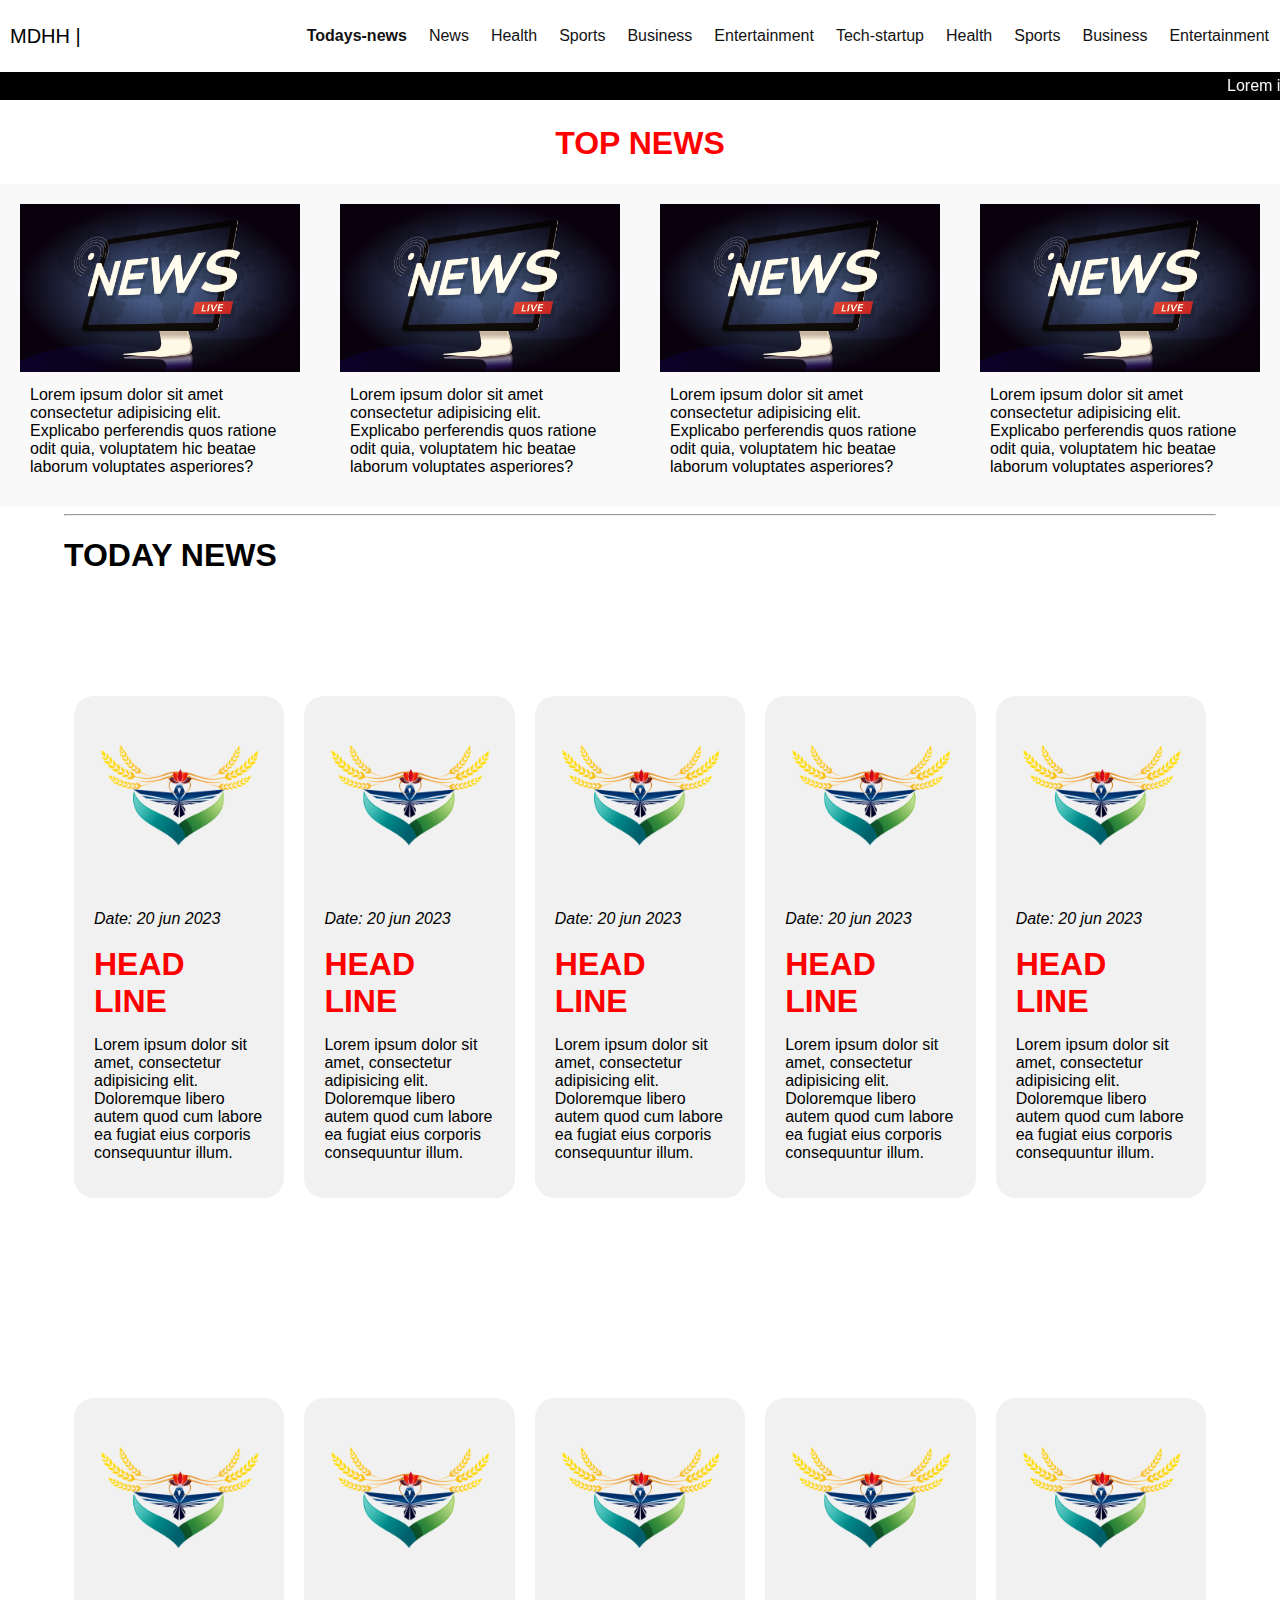
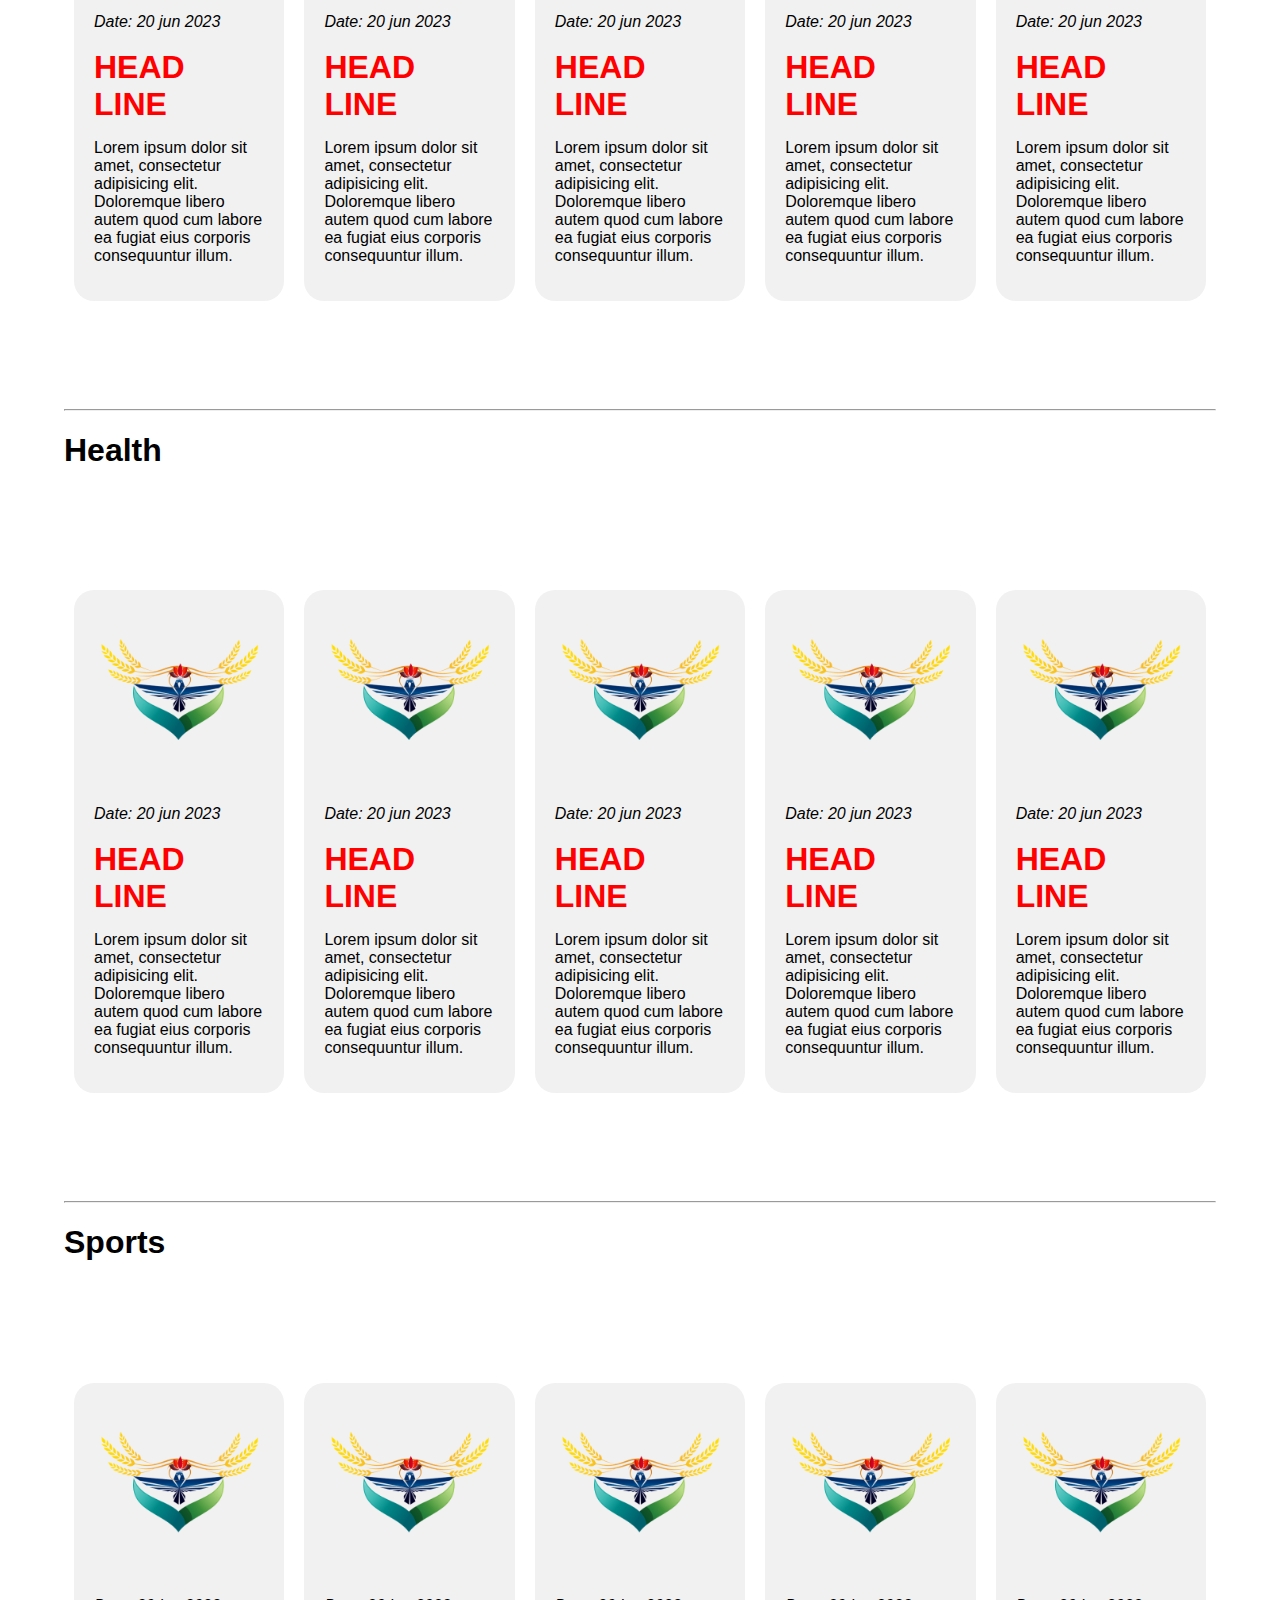
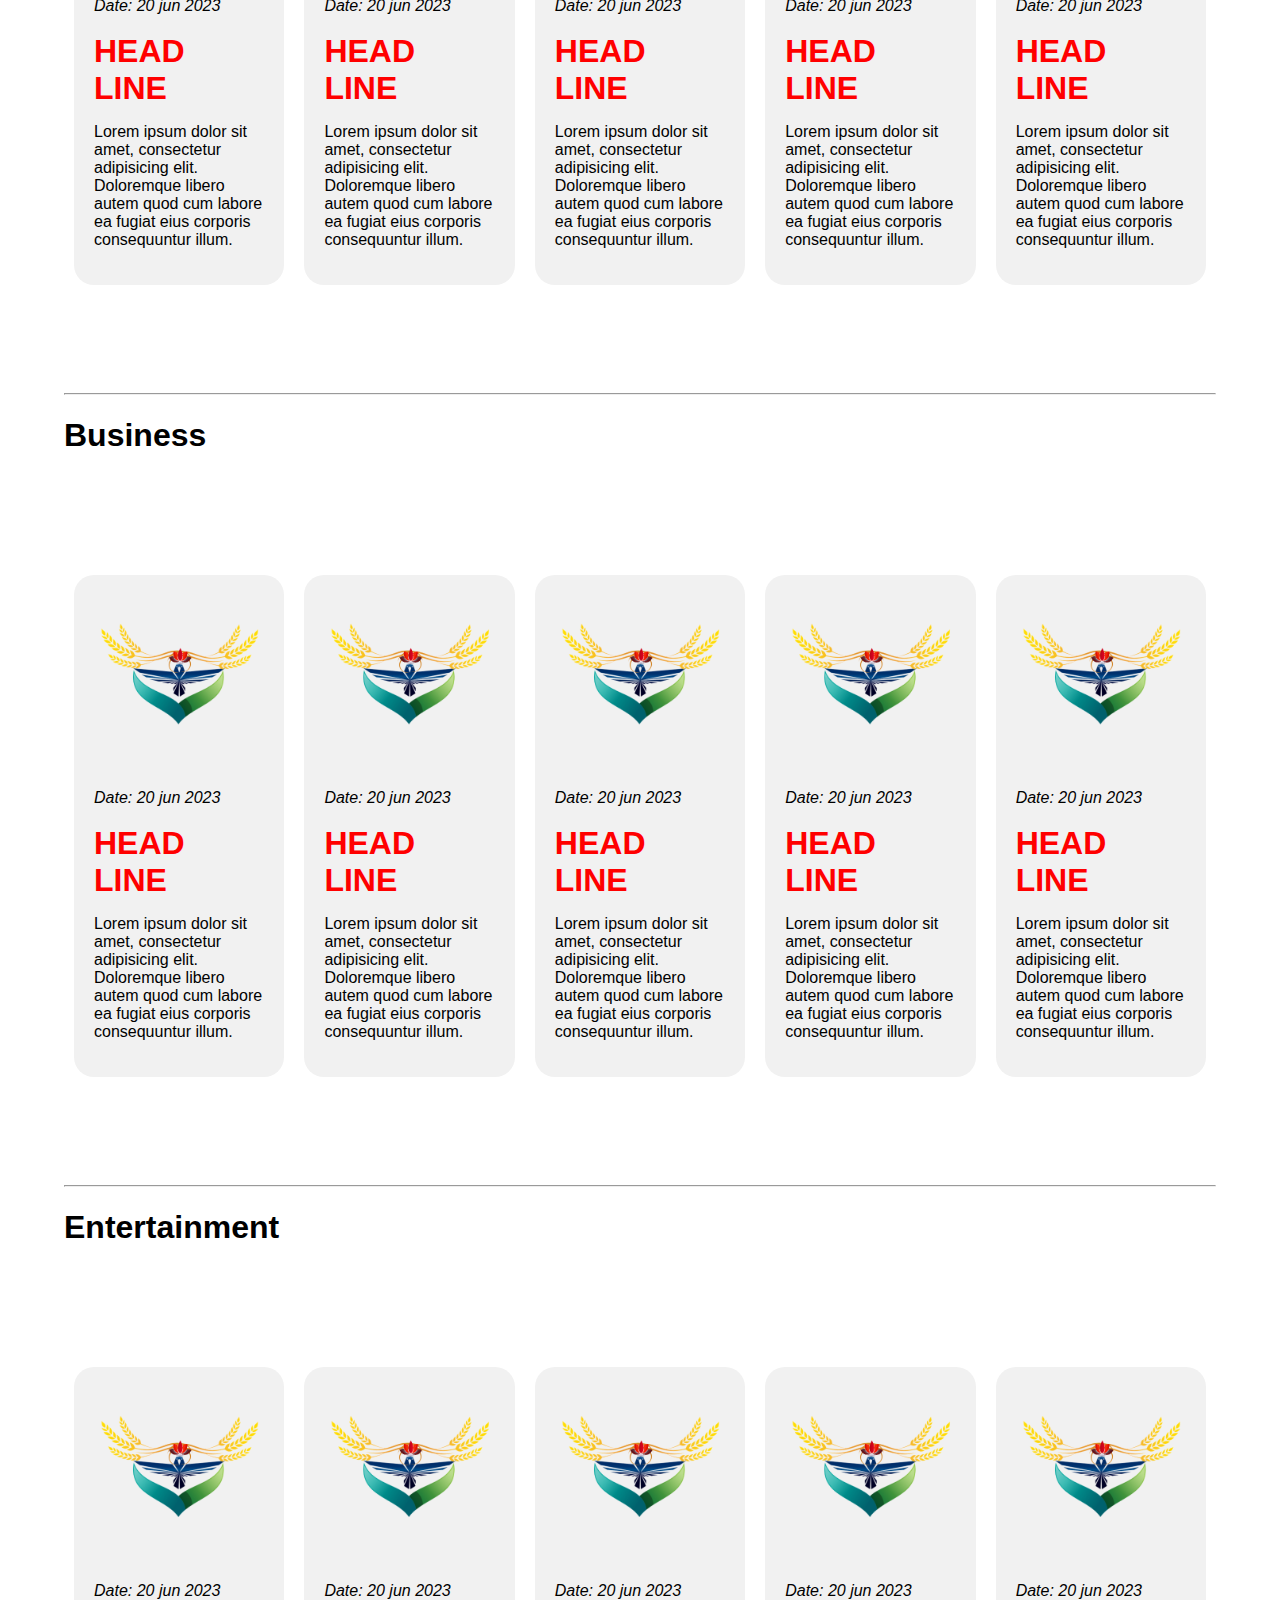
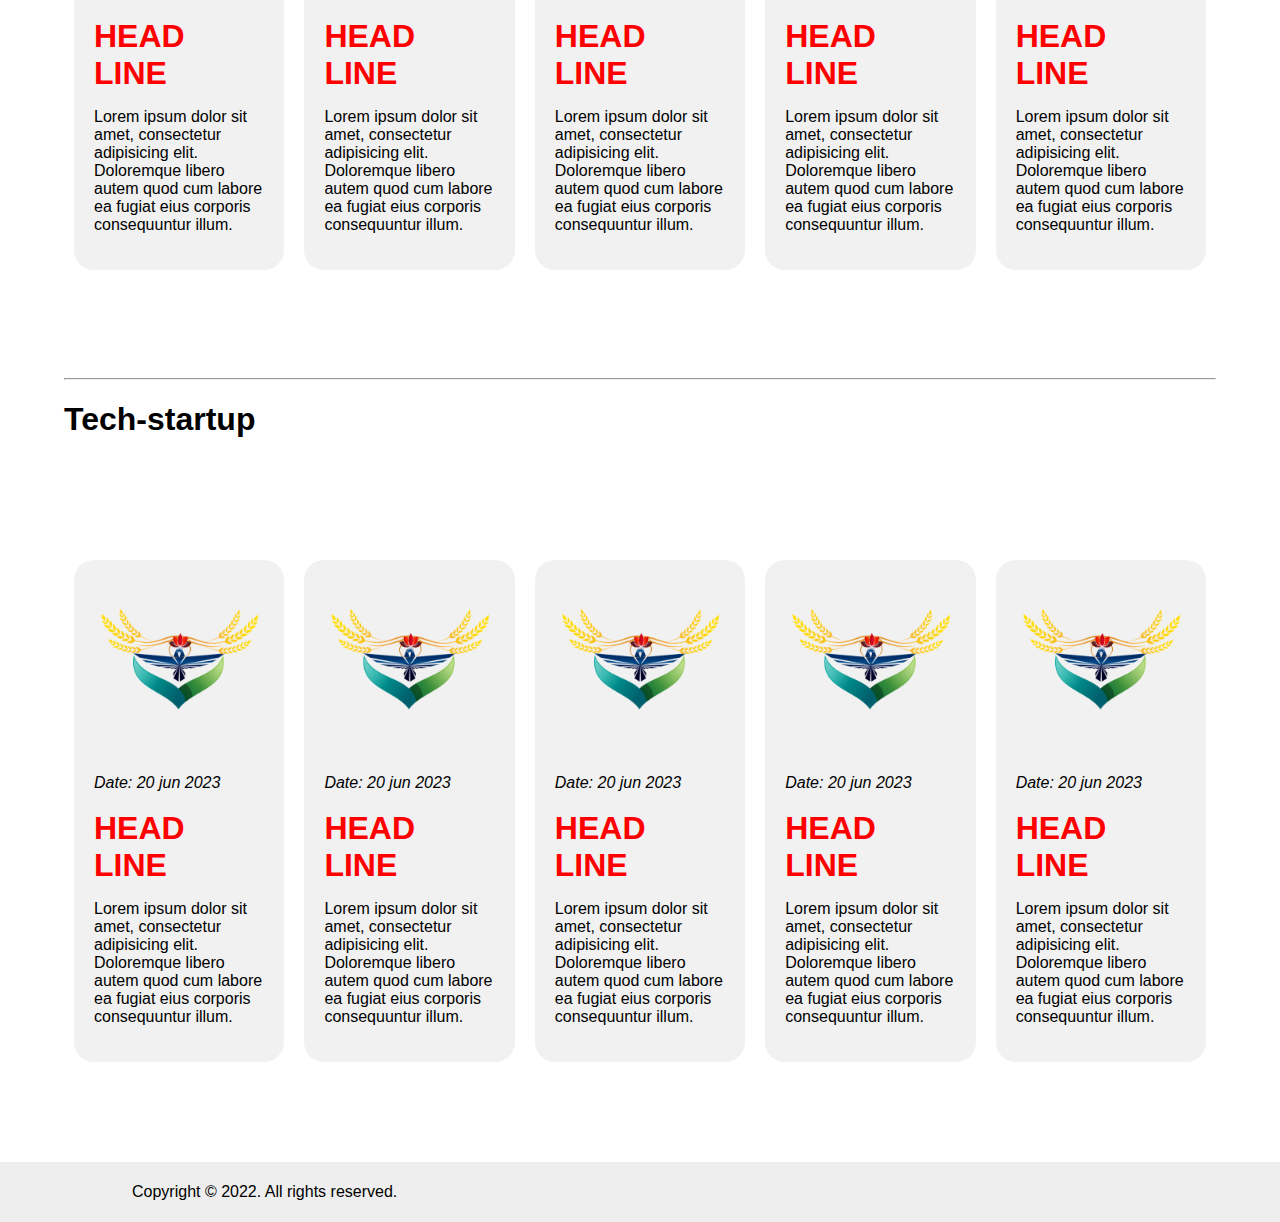
<file: index.html>
<!DOCTYPE html>
<html lang="en">
<head>
    <meta charset="UTF-8">
    <meta http-equiv="X-UA-Compatible" content="IE=edge">
    <meta name="viewport" content="width=device-width, initial-scale=1.0">
    <title>HOME PAGE</title>
    <link rel="stylesheet" href="https://cdnjs.cloudflare.com/ajax/libs/font-awesome/6.4.0/css/all.min.css" integrity="sha512-iecdLmaskl7CVkqkXNQ/ZH/XLlvWZOJyj7Yy7tcenmpD1ypASozpmT/E0iPtmFIB46ZmdtAc9eNBvH0H/ZpiBw==" crossorigin="anonymous" referrerpolicy="no-referrer" />
    <link rel="shortcut icon" href="image/logo.png" type="image/x-icon">
    <link rel="stylesheet" href="style.css">
</head>
<body>
    <header>
        <div class="txt">
            MDHH |
        </div>
        <div class="nav">
            <ul>
                <li><a href="#today-news"><b>Todays-news</b></a></li>
                <li><a href="#News">News</a></li>
                <li><a href="#Health">Health</a></li>
                <li><a href="#Sports">Sports</a></li>
                <li><a href="#Business">Business</a></li>
                <li><a href="#Entertainment">Entertainment</a></li>
                <li><a href="#Tech">Tech-startup</a></li>
                <li><a href="#Health">Health</a></li>
                <li><a href="#Sports">Sports</a></li>
                <li><a href="#Business">Business</a></li>
                <li><a href="#Entertainment">Entertainment</a></li>
            </ul>
        </div>
        <div class="dropdown">
            <i class="fa-solid fa-bars"></i>
            <div class="dropdown-content">
                <ul>
                <li><a href="#today-news"><b>Todays-news</b></a></li>
                <li><a href="#News">News</a></li>
                <li><a href="#Health">Health</a></li>
                <li><a href="#Sports">Sports</a></li>
                <li><a href="#Business">Business</a></li>
                <li><a href="#Entertainment">Entertainment</a></li>
                <li><a href="#Tech">Tech-startup</a></li>
                <li><a href="#Health">Health</a></li>
                <li><a href="#Sports">Sports</a></li>
                <li><a href="#Business">Business</a></li>
                <li><a href="#Entertainment">Entertainment</a></li>
                </ul>
            </div>
          </div>
    </header>
    <marquee>Lorem ipsum dolor sit amet consectetur adipisicing elit. Voluptatem provident corrupti atque debitis vero possimus voluptas, nulla exercitationem repellat eius!</marquee>
    <section>
       <h1 style="text-align: center; color: rgb(255, 0, 0);">TOP NEWS</h1>
    <div class="head-line">
        <div class="head-txt-img">
                <img src="image/head-img.png" alt=""> 
              <div class="head-txt">
               Lorem ipsum dolor sit amet consectetur adipisicing elit. Explicabo perferendis quos ratione odit quia, voluptatem hic beatae laborum voluptates asperiores?  
            </div>
        </div>
        <div class="head-txt-img">
            <img src="image/head-img.png" alt=""> 
          <div class="head-txt">
           Lorem ipsum dolor sit amet consectetur adipisicing elit. Explicabo perferendis quos ratione odit quia, voluptatem hic beatae laborum voluptates asperiores?  
        </div>
    </div>
    <div class="head-txt-img">
        <img src="image/head-img.png" alt=""> 
      <div class="head-txt">
       Lorem ipsum dolor sit amet consectetur adipisicing elit. Explicabo perferendis quos ratione odit quia, voluptatem hic beatae laborum voluptates asperiores?  
    </div>
    </div>
    <div class="head-txt-img">
        <img src="image/head-img.png" alt=""> 
      <div class="head-txt">
       Lorem ipsum dolor sit amet consectetur adipisicing elit. Explicabo perferendis quos ratione odit quia, voluptatem hic beatae laborum voluptates asperiores?  
    </div>
    </div>
    </div>
    </section>
    <section id="today-news">
        <main>
            <hr><h1>TODAY NEWS</h1>
            <div class="today-news">
                <a href="https://stackoverflow.com/" target="_blank"> 
                    <div class="today-news1">
                    <img src="image/logo.png" alt="">
                    <div class="today-news-txt">
                        <i>Date: 20 jun 2023</i><br><br>
                        <b>HEAD LINE</b><br>
                        <p>Lorem ipsum dolor sit amet, consectetur adipisicing elit. Doloremque libero autem quod cum labore ea fugiat eius corporis consequuntur illum.</p>
                    </div>
                </div>
                </a>
                <a href="#" target="_blank">
                    <div class="today-news1">
                    <img src="image/logo.png" alt="">
                    <div class="today-news-txt">
                        <i>Date: 20 jun 2023</i><br><br>
                        <b>HEAD LINE</b><br>
                        <p>Lorem ipsum dolor sit amet, consectetur adipisicing elit. Doloremque libero autem quod cum labore ea fugiat eius corporis consequuntur illum.</p>
                    </div>
                </div>
                </a>
                <a href="#" target="_blank">
                    <div class="today-news1">
                    <img src="image/logo.png" alt="">
                    <div class="today-news-txt">
                        <i>Date: 20 jun 2023</i><br><br>
                        <b>HEAD LINE</b><br>
                        <p>Lorem ipsum dolor sit amet, consectetur adipisicing elit. Doloremque libero autem quod cum labore ea fugiat eius corporis consequuntur illum.</p>
                    </div>
                </div>
                </a>
                <a href="#" target="_blank">
                    <div class="today-news1">
                    <img src="image/logo.png" alt="">
                    <div class="today-news-txt">
                        <i>Date: 20 jun 2023</i><br><br>
                        <b>HEAD LINE</b><br>
                        <p>Lorem ipsum dolor sit amet, consectetur adipisicing elit. Doloremque libero autem quod cum labore ea fugiat eius corporis consequuntur illum.</p>
                    </div>
                </div>
                </a>
                <a href="#" target="_blank">
                    <div class="today-news1">
                    <img src="image/logo.png" alt="">
                    <div class="today-news-txt">
                        <i>Date: 20 jun 2023</i><br><br>
                        <b>HEAD LINE</b><br>
                        <p>Lorem ipsum dolor sit amet, consectetur adipisicing elit. Doloremque libero autem quod cum labore ea fugiat eius corporis consequuntur illum.</p>
                    </div>
                </div>
                </a>
            </div>
            <div class="today-news">
                <a href="https://stackoverflow.com/" target="_blank"> 
                    <div class="today-news1">
                    <img src="image/logo.png" alt="">
                    <div class="today-news-txt">
                        <i>Date: 20 jun 2023</i><br><br>
                        <b>HEAD LINE</b><br>
                        <p>Lorem ipsum dolor sit amet, consectetur adipisicing elit. Doloremque libero autem quod cum labore ea fugiat eius corporis consequuntur illum.</p>
                    </div>
                </div>
                </a>
                <a href="#" target="_blank">
                    <div class="today-news1">
                    <img src="image/logo.png" alt="">
                    <div class="today-news-txt">
                        <i>Date: 20 jun 2023</i><br><br>
                        <b>HEAD LINE</b><br>
                        <p>Lorem ipsum dolor sit amet, consectetur adipisicing elit. Doloremque libero autem quod cum labore ea fugiat eius corporis consequuntur illum.</p>
                    </div>
                </div>
                </a>
                <a href="#" target="_blank">
                    <div class="today-news1">
                    <img src="image/logo.png" alt="">
                    <div class="today-news-txt">
                        <i>Date: 20 jun 2023</i><br><br>
                        <b>HEAD LINE</b><br>
                        <p>Lorem ipsum dolor sit amet, consectetur adipisicing elit. Doloremque libero autem quod cum labore ea fugiat eius corporis consequuntur illum.</p>
                    </div>
                </div>
                </a>
                <a href="#" target="_blank">
                    <div class="today-news1">
                    <img src="image/logo.png" alt="">
                    <div class="today-news-txt">
                        <i>Date: 20 jun 2023</i><br><br>
                        <b>HEAD LINE</b><br>
                        <p>Lorem ipsum dolor sit amet, consectetur adipisicing elit. Doloremque libero autem quod cum labore ea fugiat eius corporis consequuntur illum.</p>
                    </div>
                </div>
                </a>
                <a href="#" target="_blank">
                    <div class="today-news1">
                    <img src="image/logo.png" alt="">
                    <div class="today-news-txt">
                        <i>Date: 20 jun 2023</i><br><br>
                        <b>HEAD LINE</b><br>
                        <p>Lorem ipsum dolor sit amet, consectetur adipisicing elit. Doloremque libero autem quod cum labore ea fugiat eius corporis consequuntur illum.</p>
                    </div>
                </div>
                </a>
            </div>
        </main>
        
    </section>
    <section id="Health">
        <main><hr><h1>Health</h1>
            <div class="today-news">
                
                <a href="#" target="_blank">
                    <div class="today-news1">
                    <img src="image/logo.png" alt="">
                    <div class="today-news-txt">
                        <i>Date: 20 jun 2023</i><br><br>
                        <b>HEAD LINE</b><br>
                        <p>Lorem ipsum dolor sit amet, consectetur adipisicing elit. Doloremque libero autem quod cum labore ea fugiat eius corporis consequuntur illum.</p>
                    </div>
                </div>
                </a>
                <a href="#" target="_blank">
                    <div class="today-news1">
                    <img src="image/logo.png" alt="">
                    <div class="today-news-txt">
                        <i>Date: 20 jun 2023</i><br><br>
                        <b>HEAD LINE</b><br>
                        <p>Lorem ipsum dolor sit amet, consectetur adipisicing elit. Doloremque libero autem quod cum labore ea fugiat eius corporis consequuntur illum.</p>
                    </div>
                </div>
                </a>
                <a href="#" target="_blank">
                    <div class="today-news1">
                    <img src="image/logo.png" alt="">
                    <div class="today-news-txt">
                        <i>Date: 20 jun 2023</i><br><br>
                        <b>HEAD LINE</b><br>
                        <p>Lorem ipsum dolor sit amet, consectetur adipisicing elit. Doloremque libero autem quod cum labore ea fugiat eius corporis consequuntur illum.</p>
                    </div>
                </div>
                </a>
                <a href="#" target="_blank">
                    <div class="today-news1">
                    <img src="image/logo.png" alt="">
                    <div class="today-news-txt">
                        <i>Date: 20 jun 2023</i><br><br>
                        <b>HEAD LINE</b><br>
                        <p>Lorem ipsum dolor sit amet, consectetur adipisicing elit. Doloremque libero autem quod cum labore ea fugiat eius corporis consequuntur illum.</p>
                    </div>
                </div>
                </a>
                <a href="#" target="_blank">
                    <div class="today-news1">
                    <img src="image/logo.png" alt="">
                    <div class="today-news-txt">
                        <i>Date: 20 jun 2023</i><br><br>
                        <b>HEAD LINE</b><br>
                        <p>Lorem ipsum dolor sit amet, consectetur adipisicing elit. Doloremque libero autem quod cum labore ea fugiat eius corporis consequuntur illum.</p>
                    </div>
                </div>
                </a>
            </div>
        </main>
        
    </section>
    <section id="Sports">
        <main><hr><h1>Sports</h1>
            <div class="today-news">
                
                <a href="#" target="_blank">
                    <div class="today-news1">
                    <img src="image/logo.png" alt="">
                    <div class="today-news-txt">
                        <i>Date: 20 jun 2023</i><br><br>
                        <b>HEAD LINE</b><br>
                        <p>Lorem ipsum dolor sit amet, consectetur adipisicing elit. Doloremque libero autem quod cum labore ea fugiat eius corporis consequuntur illum.</p>
                    </div>
                </div>
                </a>
                <a href="#" target="_blank">
                    <div class="today-news1">
                    <img src="image/logo.png" alt="">
                    <div class="today-news-txt">
                        <i>Date: 20 jun 2023</i><br><br>
                        <b>HEAD LINE</b><br>
                        <p>Lorem ipsum dolor sit amet, consectetur adipisicing elit. Doloremque libero autem quod cum labore ea fugiat eius corporis consequuntur illum.</p>
                    </div>
                </div>
                </a>
                <a href="#" target="_blank">
                    <div class="today-news1">
                    <img src="image/logo.png" alt="">
                    <div class="today-news-txt">
                        <i>Date: 20 jun 2023</i><br><br>
                        <b>HEAD LINE</b><br>
                        <p>Lorem ipsum dolor sit amet, consectetur adipisicing elit. Doloremque libero autem quod cum labore ea fugiat eius corporis consequuntur illum.</p>
                    </div>
                </div>
                </a>
                <a href="#" target="_blank">
                    <div class="today-news1">
                    <img src="image/logo.png" alt="">
                    <div class="today-news-txt">
                        <i>Date: 20 jun 2023</i><br><br>
                        <b>HEAD LINE</b><br>
                        <p>Lorem ipsum dolor sit amet, consectetur adipisicing elit. Doloremque libero autem quod cum labore ea fugiat eius corporis consequuntur illum.</p>
                    </div>
                </div>
                </a>
                <a href="#" target="_blank">
                    <div class="today-news1">
                    <img src="image/logo.png" alt="">
                    <div class="today-news-txt">
                        <i>Date: 20 jun 2023</i><br><br>
                        <b>HEAD LINE</b><br>
                        <p>Lorem ipsum dolor sit amet, consectetur adipisicing elit. Doloremque libero autem quod cum labore ea fugiat eius corporis consequuntur illum.</p>
                    </div>
                </div>
                </a>
            </div>
        </main>
        
    </section>
    <section id="Business">
        <main><hr><h1>Business</h1>
            <div class="today-news">
                
                <a href="#" target="_blank">
                    <div class="today-news1">
                    <img src="image/logo.png" alt="">
                    <div class="today-news-txt">
                        <i>Date: 20 jun 2023</i><br><br>
                        <b>HEAD LINE</b><br>
                        <p>Lorem ipsum dolor sit amet, consectetur adipisicing elit. Doloremque libero autem quod cum labore ea fugiat eius corporis consequuntur illum.</p>
                    </div>
                </div>
                </a>
                <a href="#" target="_blank">
                    <div class="today-news1">
                    <img src="image/logo.png" alt="">
                    <div class="today-news-txt">
                        <i>Date: 20 jun 2023</i><br><br>
                        <b>HEAD LINE</b><br>
                        <p>Lorem ipsum dolor sit amet, consectetur adipisicing elit. Doloremque libero autem quod cum labore ea fugiat eius corporis consequuntur illum.</p>
                    </div>
                </div>
                </a>
                <a href="#" target="_blank">
                    <div class="today-news1">
                    <img src="image/logo.png" alt="">
                    <div class="today-news-txt">
                        <i>Date: 20 jun 2023</i><br><br>
                        <b>HEAD LINE</b><br>
                        <p>Lorem ipsum dolor sit amet, consectetur adipisicing elit. Doloremque libero autem quod cum labore ea fugiat eius corporis consequuntur illum.</p>
                    </div>
                </div>
                </a>
                <a href="#" target="_blank">
                    <div class="today-news1">
                    <img src="image/logo.png" alt="">
                    <div class="today-news-txt">
                        <i>Date: 20 jun 2023</i><br><br>
                        <b>HEAD LINE</b><br>
                        <p>Lorem ipsum dolor sit amet, consectetur adipisicing elit. Doloremque libero autem quod cum labore ea fugiat eius corporis consequuntur illum.</p>
                    </div>
                </div>
                </a>
                <a href="#" target="_blank">
                    <div class="today-news1">
                    <img src="image/logo.png" alt="">
                    <div class="today-news-txt">
                        <i>Date: 20 jun 2023</i><br><br>
                        <b>HEAD LINE</b><br>
                        <p>Lorem ipsum dolor sit amet, consectetur adipisicing elit. Doloremque libero autem quod cum labore ea fugiat eius corporis consequuntur illum.</p>
                    </div>
                </div>
                </a>
            </div>
        </main>
        
    </section>
    <section id="Entertainment">
        <main><hr><h1>Entertainment</h1>
            <div class="today-news">
                
                <a href="#" target="_blank">
                    <div class="today-news1">
                    <img src="image/logo.png" alt="">
                    <div class="today-news-txt">
                        <i>Date: 20 jun 2023</i><br><br>
                        <b>HEAD LINE</b><br>
                        <p>Lorem ipsum dolor sit amet, consectetur adipisicing elit. Doloremque libero autem quod cum labore ea fugiat eius corporis consequuntur illum.</p>
                    </div>
                </div>
                </a>
                <a href="#" target="_blank">
                    <div class="today-news1">
                    <img src="image/logo.png" alt="">
                    <div class="today-news-txt">
                        <i>Date: 20 jun 2023</i><br><br>
                        <b>HEAD LINE</b><br>
                        <p>Lorem ipsum dolor sit amet, consectetur adipisicing elit. Doloremque libero autem quod cum labore ea fugiat eius corporis consequuntur illum.</p>
                    </div>
                </div>
                </a>
                <a href="#" target="_blank">
                    <div class="today-news1">
                    <img src="image/logo.png" alt="">
                    <div class="today-news-txt">
                        <i>Date: 20 jun 2023</i><br><br>
                        <b>HEAD LINE</b><br>
                        <p>Lorem ipsum dolor sit amet, consectetur adipisicing elit. Doloremque libero autem quod cum labore ea fugiat eius corporis consequuntur illum.</p>
                    </div>
                </div>
                </a>
                <a href="#" target="_blank">
                    <div class="today-news1">
                    <img src="image/logo.png" alt="">
                    <div class="today-news-txt">
                        <i>Date: 20 jun 2023</i><br><br>
                        <b>HEAD LINE</b><br>
                        <p>Lorem ipsum dolor sit amet, consectetur adipisicing elit. Doloremque libero autem quod cum labore ea fugiat eius corporis consequuntur illum.</p>
                    </div>
                </div>
                </a>
                <a href="#" target="_blank">
                    <div class="today-news1">
                    <img src="image/logo.png" alt="">
                    <div class="today-news-txt">
                        <i>Date: 20 jun 2023</i><br><br>
                        <b>HEAD LINE</b><br>
                        <p>Lorem ipsum dolor sit amet, consectetur adipisicing elit. Doloremque libero autem quod cum labore ea fugiat eius corporis consequuntur illum.</p>
                    </div>
                </div>
                </a>
            </div>

        </main>
        
    </section>
    <section id="Tech">
        <main><hr><h1>Tech-startup</h1>
            <div class="today-news">
                
                <a href="#" target="_blank">
                    <div class="today-news1">
                    <img src="image/logo.png" alt="">
                    <div class="today-news-txt">
                        <i>Date: 20 jun 2023</i><br><br>
                        <b>HEAD LINE</b><br>
                        <p>Lorem ipsum dolor sit amet, consectetur adipisicing elit. Doloremque libero autem quod cum labore ea fugiat eius corporis consequuntur illum.</p>
                    </div>
                </div>
                </a>
                <a href="#" target="_blank">
                    <div class="today-news1">
                    <img src="image/logo.png" alt="">
                    <div class="today-news-txt">
                        <i>Date: 20 jun 2023</i><br><br>
                        <b>HEAD LINE</b><br>
                        <p>Lorem ipsum dolor sit amet, consectetur adipisicing elit. Doloremque libero autem quod cum labore ea fugiat eius corporis consequuntur illum.</p>
                    </div>
                </div>
                </a>
                <a href="#" target="_blank">
                    <div class="today-news1">
                    <img src="image/logo.png" alt="">
                    <div class="today-news-txt">
                        <i>Date: 20 jun 2023</i><br><br>
                        <b>HEAD LINE</b><br>
                        <p>Lorem ipsum dolor sit amet, consectetur adipisicing elit. Doloremque libero autem quod cum labore ea fugiat eius corporis consequuntur illum.</p>
                    </div>
                </div>
                </a>
                <a href="#" target="_blank">
                    <div class="today-news1">
                    <img src="image/logo.png" alt="">
                    <div class="today-news-txt">
                        <i>Date: 20 jun 2023</i><br><br>
                        <b>HEAD LINE</b><br>
                        <p>Lorem ipsum dolor sit amet, consectetur adipisicing elit. Doloremque libero autem quod cum labore ea fugiat eius corporis consequuntur illum.</p>
                    </div>
                </div>
                </a>
                <a href="#" target="_blank">
                    <div class="today-news1">
                    <img src="image/logo.png" alt="">
                    <div class="today-news-txt">
                        <i>Date: 20 jun 2023</i><br><br>
                        <b>HEAD LINE</b><br>
                        <p>Lorem ipsum dolor sit amet, consectetur adipisicing elit. Doloremque libero autem quod cum labore ea fugiat eius corporis consequuntur illum.</p>
                    </div>
                </div>
                </a>
            </div>
        </main>
    </section>
    <footer>
        <div>
        <p>Copyright © 2022. All rights reserved.</p>
            <p class="icon">
            <i class="fa-brands fa-youtube"></i>
            <i class="fa-brands fa-facebook"></i>
            <i class="fa-brands fa-instagram"></i>
            <i class="fa-brands fa-twitter"></i>
            </p>  
        </div>  
    </footer>
</body>
</html>
</file>
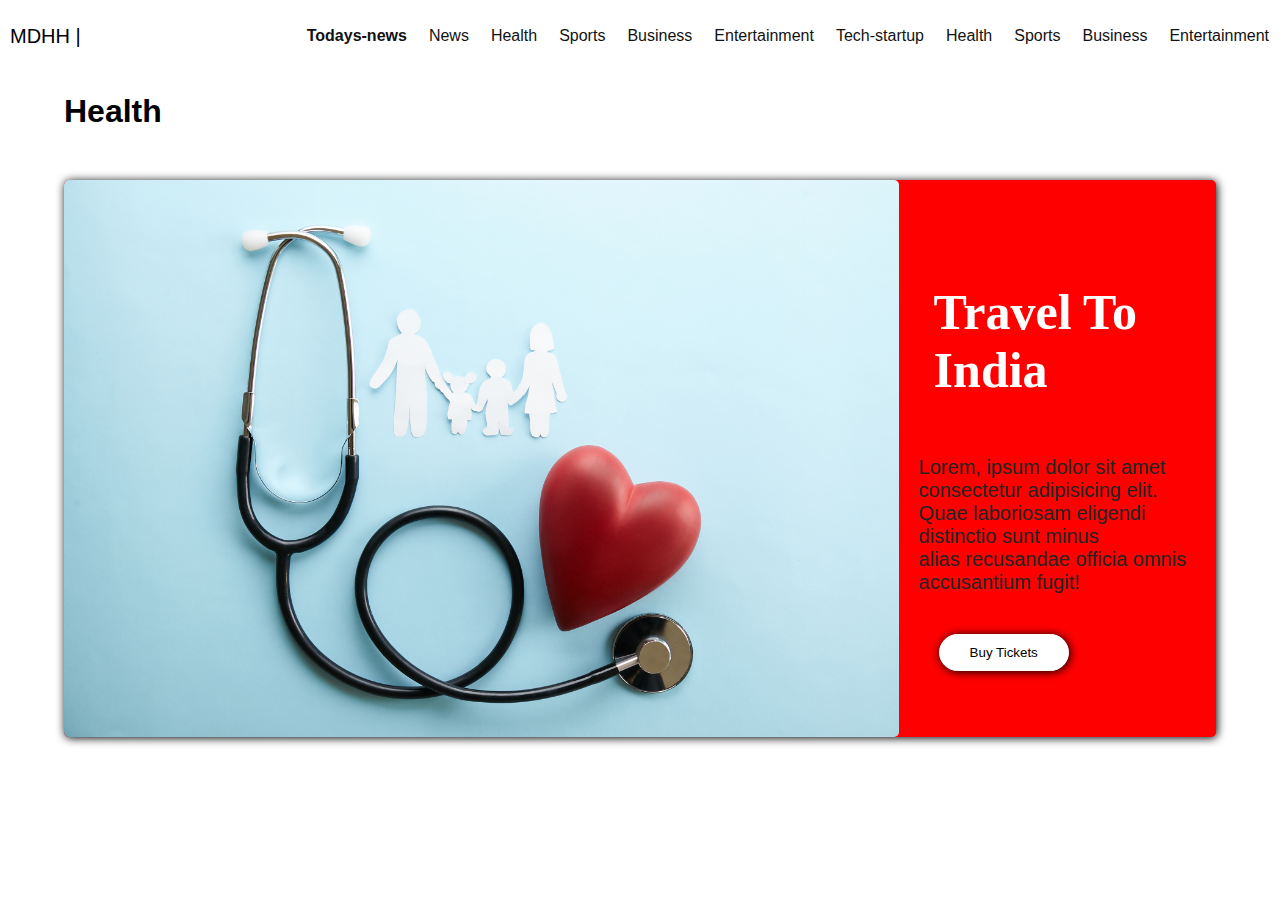
<file: news/health/health_part_1.html>
<!DOCTYPE html>
<html lang="en">
<head>
    <meta charset="UTF-8">
    <meta http-equiv="X-UA-Compatible" content="IE=edge">
    <meta name="viewport" content="width=device-width, initial-scale=1.0">
    <title>Health</title>
    <link rel="stylesheet" href="https://cdnjs.cloudflare.com/ajax/libs/font-awesome/6.4.0/css/all.min.css" integrity="sha512-iecdLmaskl7CVkqkXNQ/ZH/XLlvWZOJyj7Yy7tcenmpD1ypASozpmT/E0iPtmFIB46ZmdtAc9eNBvH0H/ZpiBw==" crossorigin="anonymous" referrerpolicy="no-referrer" />
    <link rel="stylesheet" href="\style.css">
    <link rel="stylesheet" href="health_style.css">
</head>
<body>
    <header>
        <div class="txt">
            MDHH |
        </div>
        <div class="nav">
            <ul>
                <li><a href="#today-news"><b>Todays-news</b></a></li>
                <li><a href="#News">News</a></li>
                <li><a href="#Health">Health</a></li>
                <li><a href="#Sports">Sports</a></li>
                <li><a href="#Business">Business</a></li>
                <li><a href="#Entertainment">Entertainment</a></li>
                <li><a href="#Tech">Tech-startup</a></li>
                <li><a href="#Health">Health</a></li>
                <li><a href="#Sports">Sports</a></li>
                <li><a href="#Business">Business</a></li>
                <li><a href="#Entertainment">Entertainment</a></li>
            </ul>
        </div>
    </header>
        <main>
            <h1>Health &nbsp;<i class="fa-solid fa-briefcase-medical"></i></h1>
            <div class="health">
                <div class="health-img">
                        <img src="/image/health.jpeg" alt="">
                    </div>
                <div class="health-text">
                    <h2>Travel To India</h2>
                    <p>Lorem, ipsum dolor sit amet consectetur adipisicing elit. Quae laboriosam eligendi distinctio sunt minus <br> alias recusandae officia omnis accusantium fugit!</p>
                    <button> Buy Tickets </button>
                </div>
        </div>
        </main>
    </body>
    </html>
</file>
<file: style.css>
/* ROOT */

*{
    text-decoration: none;
    cursor: default;
}
:root{
    --primary-color: #66fcf1;
    --secondary_color: #121212;
    --main-font: 'Open Sans', sans-serif;
    --transition: 0.5s;
    --flex: flex;
    --just-con: space-between;
    --algin-center: center;
}
main{
    width: 90%;
    margin: 0 auto;
}
footer{
    background-color: #eeeeee;
    text-align: center;
    padding: 5px;
}
footer div{
    display: var(--flex);
    align-items: var(--algin-center);
    justify-content: var(--just-con);
    width: 80%;
    margin: 0 auto;
}
.icon{
    font-size: 16px;
}
body{
    margin: 0;
    padding: 0;
    font-family: 'Open Sans', sans-serif;
}
a{
    text-decoration: none;
    color: #000;
}
/* ROOT END */
/*header*/
header{
    display: var(--flex);
    align-items: var(--algin-center);
    justify-content: var(--just-con);
}
.txt{
    font-size: 20px;
    font-family: var(--main-font);
    padding: 10px;
}
.nav{
    display: var(--flex);
}
.nav ul {
    list-style: none;
    display: var(--flex);
    align-items: var(--algin-center);
}
.nav ul li{
    padding: 10px;
    border: 0.5px solid transparent;
}
.nav ul li a{
    text-decoration: none;
    color: #121212;
    font-family: var(--main-font);
    transition: 0.5s;    
}
.nav ul li:hover{
    background-color: #eeeeee;
    border-radius: 50px;
    border: 0.5px solid #ccc;
}
.dropdown{
    display: none;
}
/* header END*/
marquee{
    padding: 5px 0px;
    background-color: #000;
    color: #fff;
    font-family: var(--main-font);
}
/*head-line*/
.head-line{
    display: var(--flex);
    background-color: #f9f9f9;
}
.head-txt-img{
    margin: 10px;
    padding: 10px 10px;
}
.head-txt{
    font-family: var(--main-font);
    margin: 10px;
}
.head-txt-img img{
    width: 100%;
}
/*head-line END*/

/*today-news*/
.today-news{
    display: var(--flex);
}
.today-news h1{
    font-size: 2em;
}
.today-news1{
    padding: 10px 10px;
    background-color: #f1f1f1;
    margin: 100px 10px;
    border-radius: 20px;
}
.today-news-txt{
    padding: 10px;
}
.today-news-txt b{
    text-align: center;
    color: red;
    font-size: 2em;
}
.today-news1 img{
    width: 100%;
}
@media screen and (max-width:500px) {
    main {
    width: 100%;
    margin: 0 auto;
    }
    .nav{
    display: none;
    }
    .dropdown {
        position: relative;
        display: inline-block;
      }
      
      .dropdown-content {
        display: none;
        position: absolute;
        background-color: #ffffff;
        min-width: 160px;
        box-shadow: 0px 8px 16px 0px rgba(0,0,0,0.5);
        z-index: 1;
        right: 0;
        text-align: start;
        border-radius: 20px;
      }
      
      .dropdown:hover .dropdown-content {
        display: block;
        right: 20px;
      }
      i.fa-solid.fa-bars {
        padding: 10px;
        font-weight: 900;
    }
      li {
        list-style: none;
        padding-bottom: 16px;
    }
     li a{
        text-decoration: none;
        color: #000000;
    }
    .head-line {
    flex-direction: column;
    }
    .head-txt-img {
    padding: 10px 0px;
    }
    .head-txt-img img {
    width: 97%;
    }
    .head-txt {
    text-align: center;
    }
    .today-news {
    flex-direction: column;
    }
    .today-news1 {
    margin: 10px;
    }
}
</file>
<file: news/health/health_style.css>
/* 

.health1-img img,.health3-img img{
    width: 100%;
    margin: 0 auto;
    border-radius: 5px;
    display: block;
    float: right;
}
 */
button{
    color: #000;
    background-color: #fff;
    padding: 10px 30px;
    margin: 20px;
    border-radius: 50px;
    transition: 0.5s;
    border: 0.5px solid #fff;
    box-shadow: 1px 1px 10px 0px rgb(0, 0, 0);
}
button:hover{
    color: #fff;
    background-color: #000;
    transition: 0.5s;
    box-shadow: 1px 1px 30px 0px rgb(255, 255, 255);
}

.health-img img{
    width: 100%;
    margin: 0 auto;
    border-radius: 5px;
    display: block;
    justify-content: space-between;
}
.health-text{
    margin: 0px 20px ;
}
.health-text h2{
    font-size: 50px;
    font-family: 'Dancing Script', cursive;
    padding: 15px;
    color: #fff;
}
.health-text p{
    font-size: 20px;
    color: #242424;
}
.health{
    display: flex;
    align-items: center; 
    background-color: red;
    margin: 50px 0px ;
    border-radius: 5px;
    box-shadow: 1px 1px 10px 0px rgb(0, 0, 0);
}
</file>
